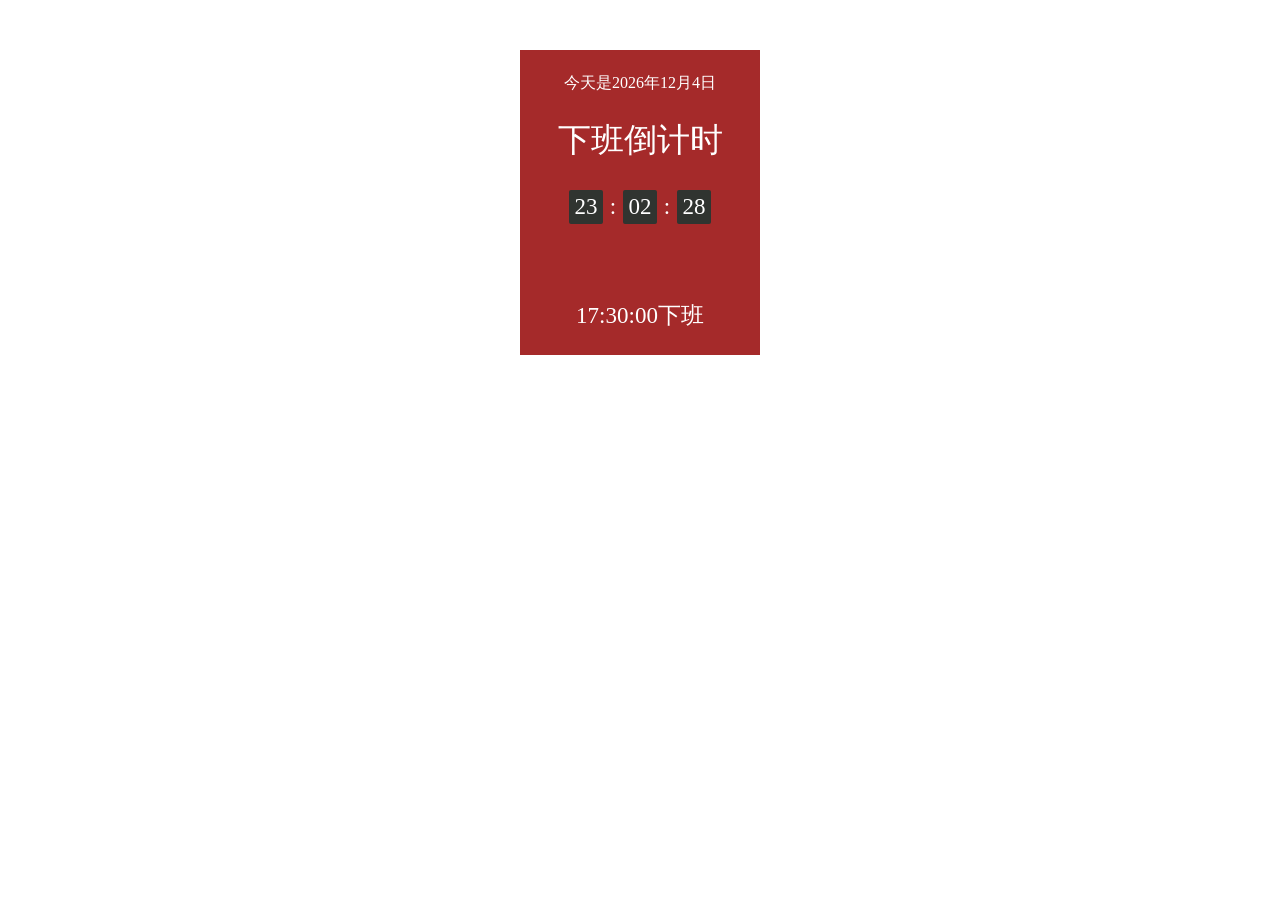
<file: index.html>
<!DOCTYPE html>
<html lang="en">
 
<head>
    <meta charset="UTF-8" />
    <meta http-equiv="X-UA-Compatible" content="IE=edge" />
    <meta name="viewport" content="width=device-width, initial-scale=1.0" />
    <title>Document</title>
    <style>
        /* 设置倒计时容器的样式 */
        .countdown {
            width: 240px;
            height: 305px;
            text-align: center;
            line-height: 1;
            color: #fff;
            background-color: brown;
            overflow: hidden;
            margin: 50px auto;
        }
 
        /* 设置倒计时容器中"下一个"元素的样式 */
        .countdown .next {
            font-size: 16px;
            margin: 25px 0 14px;
        }
 
        /* 设置倒计时容器中标题的样式 */
        .countdown .title {
            font-size: 33px;
        }
 
        /* 设置倒计时容器中提示信息的样式 */
        .countdown .tips {
            margin-top: 80px;
            font-size: 23px;
        }
 
        /* 设置倒计时容器中小号字体的样式 */
        .countdown small {
            font-size: 17px;
        }
 
        /* 设置倒计时数值部分的样式 */
        .countdown .clock {
            width: 142px;
            margin: 18px auto 0;
            overflow: hidden;
        }
 
        /* 设置倒计时数值部分中每个数字框的样式 */
        .countdown .clock span,
        .countdown .clock i {
            display: block;
            text-align: center;
            line-height: 34px;
            font-size: 23px;
            float: left;
        }
 
        /* 设置倒计时数值部分中数字框的样式 */
        .countdown .clock span {
            width: 34px;
            height: 34px;
            border-radius: 2px;
            background-color: #303430;
        }
 
        /* 设置倒计时数值部分中冒号的样式 */
        .countdown .clock i {
            width: 20px;
            font-style: normal;
        }
    </style>
</head>
 
<body>
    <div class="countdown">
        <p class="next">今天是2023年2月22日</p> <!-- 显示日期的元素 -->
        <p class="title">下班倒计时</p> <!-- 显示标题的元素 -->
        <p class="clock">
            <!-- 显示倒计时数值的元素 -->
            <span id="hour"></span> <!-- 显示小时数的元素 -->
            <i>:</i> <!-- 显示冒号分隔符的元素 -->
            <span id="minute"></span> <!-- 显示分钟数的元素 -->
            <i>:</i> <!-- 显示冒号分隔符的元素 -->
            <span id="second"></span> <!-- 显示秒数的元素 -->
        </p>
        <p class="tips">17:30:00下班</p> <!-- 显示下班时间的元素 -->
    </div>
    <script>
        // 选中时分秒
    const hour = document.querySelector('#hour')
    const minute = document.querySelector('#minute')
    const second = document.querySelector('#second')
    const next = document.querySelector('.next')
    // 设置定时器，每秒钟更新倒计时数值
    setInterval(function(){
      const time = new Date()  // 获取当前时间
      const targetTime = new Date(2060, 9, 1, 17, 30, 0)  // 设置目标下班时间
      const diff = targetTime.getTime() - time.getTime()  // 计算倒计时的毫秒数
            
      let hours = Math.floor(diff % (24 * 3600 * 1000) / (3600 * 1000))  // 计算剩余小时数
      let minutes = Math.floor(diff % (3600 * 1000) / (60 * 1000))  // 计算剩余分钟数
      let seconds = Math.floor(diff % (60 * 1000) / 1000)  // 计算剩余秒数
      
      // 如果时分秒的值小于10，就在数字前面加个0，这里用的三元运算符，也可以使用if语句
      hours = hours<10? '0'+hours:hours
      minutes = minutes<10? '0'+minutes:minutes
      seconds = seconds<10? '0'+seconds:seconds
      // 输出现在的年月日
      next.innerHTML=`今天是${time.getFullYear()}年${time.getMonth()+1}月${time.getDate()}日`
      // 显示倒计时数值时分秒
      hour.innerHTML=hours
      minute.innerHTML=minutes
      second.innerHTML=seconds
    },1000)
    </script>
 
</body>
 
</html>
</file>
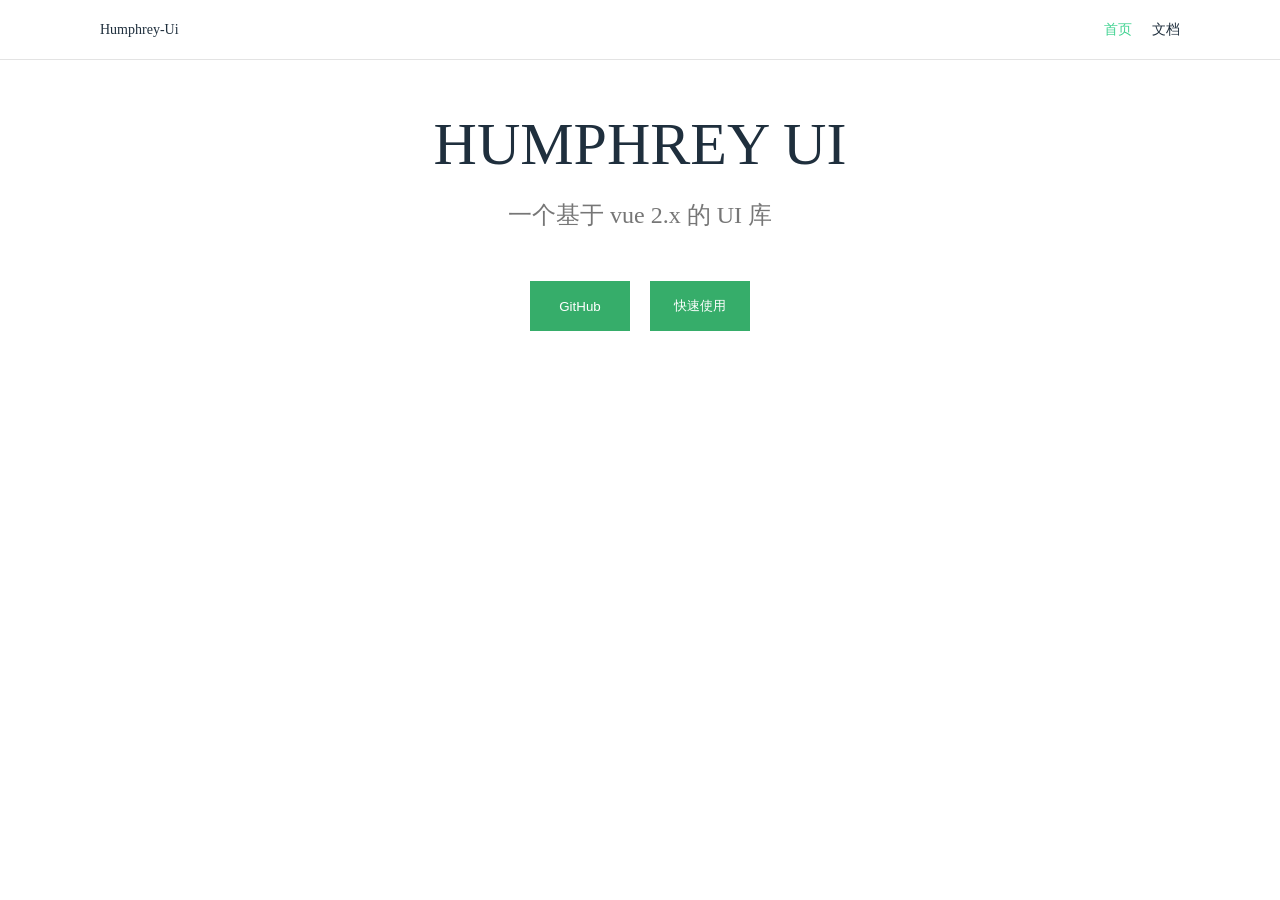
<file: blog/index.html>
<!doctype html><html lang=""><head><meta charset="utf-8"><meta http-equiv="X-UA-Compatible" content="IE=edge"><meta name="viewport" content="width=device-width,initial-scale=1"><link rel="icon" href="/favicon.ico"><title>humphrey-ui</title><script defer="defer" src="/js/chunk-vendors.b2a3ab41.js"></script><script defer="defer" src="/js/app.325f98e2.js"></script><link href="/css/app.24476187.css" rel="stylesheet"></head><body><noscript><strong>We're sorry but humphrey-ui doesn't work properly without JavaScript enabled. Please enable it to continue.</strong></noscript><div id="app"></div></body></html>
</file>
<file: css/app.24476187.css>
.hh-topnav[data-v-7fe21957]{height:60px;border-bottom:1px solid #e3e3e3;color:#1f2f3d;justify-content:space-between;padding:0 100px}.hh-topnav .logo[data-v-7fe21957]{width:200px}.hh-topnav ul[data-v-7fe21957]{gap:20px}.hh-topnav ul .hh-active[data-v-7fe21957]{color:#42d392}.hh-main[data-v-b4cf12da]{padding:50px 100px}.hh-home[data-v-22a4bd49]{text-align:center;color:#1f2f3d}.hh-home h1[data-v-22a4bd49]{font-size:60px}.hh-home p[data-v-22a4bd49]{font-size:24px;margin-top:20px;color:rgba(60,60,60,.7)}.hh-home .link[data-v-22a4bd49]{margin-top:50px;gap:20px}.content[data-v-760b65f6]{display:flex}aside[data-v-760b65f6]{display:flex;flex-direction:column;gap:15px}.preview-container[data-v-3a3e5303]{border:1px solid #d9d9d9;margin:32px 0 32px;min-width:300px}.preview-container>h2[data-v-3a3e5303]{font-size:20px;padding:8px 16px;border-bottom:1px solid #d9d9d9;display:flex;align-items:center;justify-content:space-between}.preview-container-component[data-v-3a3e5303]{padding:16px;display:flex;align-items:center;flex-wrap:wrap}.preview-container-actions[data-v-3a3e5303],.preview-container-code[data-v-3a3e5303]{padding:8px 16px;border-top:1px dashed #d9d9d9}.preview-container-code>pre[data-v-3a3e5303]{line-height:1.1;font-family:Consolas,Courier New,Courier,monospace;margin:0;background-color:#fafafa}*{margin:0;padding:0;-webkit-text-size-adjust:none;-webkit-user-select:none;-moz-user-select:none;user-select:none;-webkit-tap-highlight-color:rgba(0,0,0,0)}*,:after,:before{box-sizing:border-box}table{border-collapse:collapse;border-spacing:0}fieldset,img{border:0;display:block;pointer-events:none}legend{display:none}address,caption,cite,code,dfn,em,strong,th,var{font-style:normal;font-weight:400}li,ol,ul{list-style:none}del,ins{text-decoration:none}caption,th{text-align:left}h1,h2,h3,h4,h5,h6{font-size:100%;font-weight:400}button,input,select,textarea{outline:none;border:none}::-webkit-scrollbar{width:0;height:0;background-color:transparent}input[type=text]{-webkit-border-sizing:content-box;-moz-border-sizing:content-box;line-height:100%;vertical-align:middle}a{text-decoration:none;-webkit-tap-highlight-color:transparent}a,a:active,a:focus,a:hover,a:link,a:visited{outline:none}b,i{font-weight:400}body{font-size:12px;font-family:PingFangSC-Regular,PingFangSC,Helvetica Neue,Helvetica,Arial,sans-serif;padding-bottom:constant(safe-area-inset-bottom);padding-bottom:env(safe-area-inset-bottom)}a,img{-webkit-tap-highlight-color:rgba(0,0,0,0);-webkit-tap-highlight-color:transparent;-webkit-touch-callout:none;-webkit-user-select:none;-moz-user-select:none;user-select:none}input{user-select:auto;-moz-user-select:auto;-webkit-user-select:auto}input:disabled,input[disabled]{color:#434c67;opacity:1;-webkit-text-fill-color:#434c67}textarea{user-select:auto;-moz-user-select:auto;-webkit-user-select:auto}body,html{font-family:PingFangSC-Medium,PingFang SC;height:100%;width:100%;background:#fff;color:rgba(60,60,60,.7);font-size:14px}.text-overflow{white-space:nowrap}.text-overflow,.text-overflow-2{overflow:hidden;text-overflow:ellipsis}.text-overflow-2{display:-webkit-box;-webkit-box-orient:vertical;-webkit-line-clamp:2;-moz-line-clamp:2;word-break:break-all}.hh-title{font-size:22px;color:#1f2f3d}.flex{display:flex}.flex-c,.flex-c-c{display:flex;align-items:center}.flex-c-c{justify-content:center}.hover{cursor:pointer}.hover:hover{color:#42d392}.hh-button[data-v-077ac3c9]{width:100px;height:50px;background-color:#36ad6a;color:#fff;cursor:pointer}.hh-button[data-v-077ac3c9]:hover{background-color:#75d49f}@media (prefers-color-scheme:dark){.markdown-body{color-scheme:dark;--color-prettylights-syntax-comment:#8b949e;--color-prettylights-syntax-constant:#79c0ff;--color-prettylights-syntax-entity:#d2a8ff;--color-prettylights-syntax-storage-modifier-import:#c9d1d9;--color-prettylights-syntax-entity-tag:#7ee787;--color-prettylights-syntax-keyword:#ff7b72;--color-prettylights-syntax-string:#a5d6ff;--color-prettylights-syntax-variable:#ffa657;--color-prettylights-syntax-brackethighlighter-unmatched:#f85149;--color-prettylights-syntax-invalid-illegal-text:#f0f6fc;--color-prettylights-syntax-invalid-illegal-bg:#8e1519;--color-prettylights-syntax-carriage-return-text:#f0f6fc;--color-prettylights-syntax-carriage-return-bg:#b62324;--color-prettylights-syntax-string-regexp:#7ee787;--color-prettylights-syntax-markup-list:#f2cc60;--color-prettylights-syntax-markup-heading:#1f6feb;--color-prettylights-syntax-markup-italic:#c9d1d9;--color-prettylights-syntax-markup-bold:#c9d1d9;--color-prettylights-syntax-markup-deleted-text:#ffdcd7;--color-prettylights-syntax-markup-deleted-bg:#67060c;--color-prettylights-syntax-markup-inserted-text:#aff5b4;--color-prettylights-syntax-markup-inserted-bg:#033a16;--color-prettylights-syntax-markup-changed-text:#ffdfb6;--color-prettylights-syntax-markup-changed-bg:#5a1e02;--color-prettylights-syntax-markup-ignored-text:#c9d1d9;--color-prettylights-syntax-markup-ignored-bg:#1158c7;--color-prettylights-syntax-meta-diff-range:#d2a8ff;--color-prettylights-syntax-brackethighlighter-angle:#8b949e;--color-prettylights-syntax-sublimelinter-gutter-mark:#484f58;--color-prettylights-syntax-constant-other-reference-link:#a5d6ff;--color-fg-default:#c9d1d9;--color-fg-muted:#8b949e;--color-fg-subtle:#484f58;--color-canvas-default:#0d1117;--color-canvas-subtle:#161b22;--color-border-default:#30363d;--color-border-muted:#21262d;--color-neutral-muted:hsla(215,8%,47%,.4);--color-accent-fg:#58a6ff;--color-accent-emphasis:#1f6feb;--color-attention-subtle:rgba(187,128,9,.15);--color-danger-fg:#f85149}}@media (prefers-color-scheme:light){.markdown-body{color-scheme:light;--color-prettylights-syntax-comment:#6e7781;--color-prettylights-syntax-constant:#0550ae;--color-prettylights-syntax-entity:#8250df;--color-prettylights-syntax-storage-modifier-import:#24292f;--color-prettylights-syntax-entity-tag:#116329;--color-prettylights-syntax-keyword:#cf222e;--color-prettylights-syntax-string:#0a3069;--color-prettylights-syntax-variable:#953800;--color-prettylights-syntax-brackethighlighter-unmatched:#82071e;--color-prettylights-syntax-invalid-illegal-text:#f6f8fa;--color-prettylights-syntax-invalid-illegal-bg:#82071e;--color-prettylights-syntax-carriage-return-text:#f6f8fa;--color-prettylights-syntax-carriage-return-bg:#cf222e;--color-prettylights-syntax-string-regexp:#116329;--color-prettylights-syntax-markup-list:#3b2300;--color-prettylights-syntax-markup-heading:#0550ae;--color-prettylights-syntax-markup-italic:#24292f;--color-prettylights-syntax-markup-bold:#24292f;--color-prettylights-syntax-markup-deleted-text:#82071e;--color-prettylights-syntax-markup-deleted-bg:#ffebe9;--color-prettylights-syntax-markup-inserted-text:#116329;--color-prettylights-syntax-markup-inserted-bg:#dafbe1;--color-prettylights-syntax-markup-changed-text:#953800;--color-prettylights-syntax-markup-changed-bg:#ffd8b5;--color-prettylights-syntax-markup-ignored-text:#eaeef2;--color-prettylights-syntax-markup-ignored-bg:#0550ae;--color-prettylights-syntax-meta-diff-range:#8250df;--color-prettylights-syntax-brackethighlighter-angle:#57606a;--color-prettylights-syntax-sublimelinter-gutter-mark:#8c959f;--color-prettylights-syntax-constant-other-reference-link:#0a3069;--color-fg-default:#24292f;--color-fg-muted:#57606a;--color-fg-subtle:#6e7781;--color-canvas-default:#fff;--color-canvas-subtle:#f6f8fa;--color-border-default:#d0d7de;--color-border-muted:#d8dee4;--color-neutral-muted:rgba(175,184,193,.2);--color-accent-fg:#0969da;--color-accent-emphasis:#0969da;--color-attention-subtle:#fff8c5;--color-danger-fg:#cf222e}}.markdown-body{-ms-text-size-adjust:100%;-webkit-text-size-adjust:100%;margin:0;color:var(--color-fg-default);background-color:var(--color-canvas-default);font-family:-apple-system,BlinkMacSystemFont,Segoe UI,Helvetica,Arial,sans-serif,Apple Color Emoji,Segoe UI Emoji;font-size:16px;line-height:1.5;word-wrap:break-word}.markdown-body h1:hover .anchor .octicon-link:before,.markdown-body h2:hover .anchor .octicon-link:before,.markdown-body h3:hover .anchor .octicon-link:before,.markdown-body h4:hover .anchor .octicon-link:before,.markdown-body h5:hover .anchor .octicon-link:before,.markdown-body h6:hover .anchor .octicon-link:before{width:16px;height:16px;content:" ";display:inline-block;background-color:currentColor;-webkit-mask-image:url("data:image/svg+xml;charset=utf-8,%3Csvg xmlns='http://www.w3.org/2000/svg' viewBox='0 0 16 16' aria-hidden='true'%3E%3Cpath fill-rule='evenodd' d='M7.775 3.275a.75.75 0 0 0 1.06 1.06l1.25-1.25a2 2 0 1 1 2.83 2.83l-2.5 2.5a2 2 0 0 1-2.83 0 .75.75 0 0 0-1.06 1.06 3.5 3.5 0 0 0 4.95 0l2.5-2.5a3.5 3.5 0 0 0-4.95-4.95l-1.25 1.25zm-4.69 9.64a2 2 0 0 1 0-2.83l2.5-2.5a2 2 0 0 1 2.83 0 .75.75 0 0 0 1.06-1.06 3.5 3.5 0 0 0-4.95 0l-2.5 2.5a3.5 3.5 0 0 0 4.95 4.95l1.25-1.25a.75.75 0 0 0-1.06-1.06l-1.25 1.25a2 2 0 0 1-2.83 0z'/%3E%3C/svg%3E");mask-image:url("data:image/svg+xml;charset=utf-8,%3Csvg xmlns='http://www.w3.org/2000/svg' viewBox='0 0 16 16' aria-hidden='true'%3E%3Cpath fill-rule='evenodd' d='M7.775 3.275a.75.75 0 0 0 1.06 1.06l1.25-1.25a2 2 0 1 1 2.83 2.83l-2.5 2.5a2 2 0 0 1-2.83 0 .75.75 0 0 0-1.06 1.06 3.5 3.5 0 0 0 4.95 0l2.5-2.5a3.5 3.5 0 0 0-4.95-4.95l-1.25 1.25zm-4.69 9.64a2 2 0 0 1 0-2.83l2.5-2.5a2 2 0 0 1 2.83 0 .75.75 0 0 0 1.06-1.06 3.5 3.5 0 0 0-4.95 0l-2.5 2.5a3.5 3.5 0 0 0 4.95 4.95l1.25-1.25a.75.75 0 0 0-1.06-1.06l-1.25 1.25a2 2 0 0 1-2.83 0z'/%3E%3C/svg%3E")}.markdown-body details,.markdown-body figcaption,.markdown-body figure{display:block}.markdown-body summary{display:list-item}.markdown-body [hidden]{display:none!important}.markdown-body a{background-color:transparent;color:var(--color-accent-fg);text-decoration:none}.markdown-body a:active,.markdown-body a:hover{outline-width:0}.markdown-body abbr[title]{border-bottom:none;-webkit-text-decoration:underline dotted;text-decoration:underline dotted}.markdown-body b,.markdown-body strong{font-weight:600}.markdown-body dfn{font-style:italic}.markdown-body h1{margin:.67em 0;font-weight:600;padding-bottom:.3em;font-size:2em;border-bottom:1px solid var(--color-border-muted)}.markdown-body mark{background-color:var(--color-attention-subtle);color:var(--color-text-primary)}.markdown-body small{font-size:90%}.markdown-body sub,.markdown-body sup{font-size:75%;line-height:0;position:relative;vertical-align:baseline}.markdown-body sub{bottom:-.25em}.markdown-body sup{top:-.5em}.markdown-body img{border-style:none;max-width:100%;box-sizing:content-box;background-color:var(--color-canvas-default)}.markdown-body code,.markdown-body kbd,.markdown-body pre,.markdown-body samp{font-family:monospace,monospace;font-size:1em}.markdown-body figure{margin:1em 40px}.markdown-body hr{box-sizing:content-box;overflow:hidden;background:transparent;border-bottom:1px solid var(--color-border-muted);height:.25em;padding:0;margin:24px 0;background-color:var(--color-border-default);border:0}.markdown-body input{font:inherit;margin:0;overflow:visible;font-family:inherit;font-size:inherit;line-height:inherit}.markdown-body [type=button],.markdown-body [type=reset],.markdown-body [type=submit]{-webkit-appearance:button}.markdown-body [type=button]::-moz-focus-inner,.markdown-body [type=reset]::-moz-focus-inner,.markdown-body [type=submit]::-moz-focus-inner{border-style:none;padding:0}.markdown-body [type=button]:-moz-focusring,.markdown-body [type=reset]:-moz-focusring,.markdown-body [type=submit]:-moz-focusring{outline:1px dotted ButtonText}.markdown-body [type=checkbox],.markdown-body [type=radio]{box-sizing:border-box;padding:0}.markdown-body [type=number]::-webkit-inner-spin-button,.markdown-body [type=number]::-webkit-outer-spin-button{height:auto}.markdown-body [type=search]{-webkit-appearance:textfield;outline-offset:-2px}.markdown-body [type=search]::-webkit-search-cancel-button,.markdown-body [type=search]::-webkit-search-decoration{-webkit-appearance:none}.markdown-body ::-webkit-input-placeholder{color:inherit;opacity:.54}.markdown-body ::-webkit-file-upload-button{-webkit-appearance:button;font:inherit}.markdown-body a:hover{text-decoration:underline}.markdown-body hr:after,.markdown-body hr:before{display:table;content:""}.markdown-body hr:after{clear:both}.markdown-body table{border-spacing:0;border-collapse:collapse;display:block;width:-moz-max-content;width:max-content;max-width:100%;overflow:auto}.markdown-body td,.markdown-body th{padding:0}.markdown-body details summary{cursor:pointer}.markdown-body details:not([open])>:not(summary){display:none!important}.markdown-body kbd{display:inline-block;padding:3px 5px;font:11px ui-monospace,SFMono-Regular,SF Mono,Menlo,Consolas,Liberation Mono,monospace;line-height:10px;color:var(--color-fg-default);vertical-align:middle;background-color:var(--color-canvas-subtle);border:solid 1px var(--color-neutral-muted);border-bottom-color:var(--color-neutral-muted);border-radius:6px;box-shadow:inset 0 -1px 0 var(--color-neutral-muted)}.markdown-body h1,.markdown-body h2,.markdown-body h3,.markdown-body h4,.markdown-body h5,.markdown-body h6{margin-top:24px;margin-bottom:16px;font-weight:600;line-height:1.25}.markdown-body h2{font-weight:600;padding-bottom:.3em;font-size:1.5em;border-bottom:1px solid var(--color-border-muted)}.markdown-body h3{font-weight:600;font-size:1.25em}.markdown-body h4{font-weight:600;font-size:1em}.markdown-body h5{font-weight:600;font-size:.875em}.markdown-body h6{font-weight:600;font-size:.85em;color:var(--color-fg-muted)}.markdown-body p{margin-top:0;margin-bottom:10px}.markdown-body blockquote{margin:0;padding:0 1em;color:var(--color-fg-muted);border-left:.25em solid var(--color-border-default)}.markdown-body ol,.markdown-body ul{margin-top:0;margin-bottom:0;padding-left:2em}.markdown-body ol ol,.markdown-body ul ol{list-style-type:lower-roman}.markdown-body ol ol ol,.markdown-body ol ul ol,.markdown-body ul ol ol,.markdown-body ul ul ol{list-style-type:lower-alpha}.markdown-body dd{margin-left:0}.markdown-body code,.markdown-body pre,.markdown-body tt{font-family:ui-monospace,SFMono-Regular,SF Mono,Menlo,Consolas,Liberation Mono,monospace;font-size:12px}.markdown-body pre{margin-top:0;margin-bottom:0;word-wrap:normal}.markdown-body .octicon{display:inline-block;overflow:visible!important;vertical-align:text-bottom;fill:currentColor}.markdown-body ::-moz-placeholder{color:var(--color-fg-subtle);opacity:1}.markdown-body ::placeholder{color:var(--color-fg-subtle);opacity:1}.markdown-body input::-webkit-inner-spin-button,.markdown-body input::-webkit-outer-spin-button{margin:0;-webkit-appearance:none;appearance:none}.markdown-body .pl-c{color:var(--color-prettylights-syntax-comment)}.markdown-body .pl-c1,.markdown-body .pl-s .pl-v{color:var(--color-prettylights-syntax-constant)}.markdown-body .pl-e,.markdown-body .pl-en{color:var(--color-prettylights-syntax-entity)}.markdown-body .pl-s .pl-s1,.markdown-body .pl-smi{color:var(--color-prettylights-syntax-storage-modifier-import)}.markdown-body .pl-ent{color:var(--color-prettylights-syntax-entity-tag)}.markdown-body .pl-k{color:var(--color-prettylights-syntax-keyword)}.markdown-body .pl-pds,.markdown-body .pl-s,.markdown-body .pl-s .pl-pse .pl-s1,.markdown-body .pl-sr,.markdown-body .pl-sr .pl-cce,.markdown-body .pl-sr .pl-sra,.markdown-body .pl-sr .pl-sre{color:var(--color-prettylights-syntax-string)}.markdown-body .pl-smw,.markdown-body .pl-v{color:var(--color-prettylights-syntax-variable)}.markdown-body .pl-bu{color:var(--color-prettylights-syntax-brackethighlighter-unmatched)}.markdown-body .pl-ii{color:var(--color-prettylights-syntax-invalid-illegal-text);background-color:var(--color-prettylights-syntax-invalid-illegal-bg)}.markdown-body .pl-c2{color:var(--color-prettylights-syntax-carriage-return-text);background-color:var(--color-prettylights-syntax-carriage-return-bg)}.markdown-body .pl-sr .pl-cce{font-weight:700;color:var(--color-prettylights-syntax-string-regexp)}.markdown-body .pl-ml{color:var(--color-prettylights-syntax-markup-list)}.markdown-body .pl-mh,.markdown-body .pl-mh .pl-en,.markdown-body .pl-ms{font-weight:700;color:var(--color-prettylights-syntax-markup-heading)}.markdown-body .pl-mi{font-style:italic;color:var(--color-prettylights-syntax-markup-italic)}.markdown-body .pl-mb{font-weight:700;color:var(--color-prettylights-syntax-markup-bold)}.markdown-body .pl-md{color:var(--color-prettylights-syntax-markup-deleted-text);background-color:var(--color-prettylights-syntax-markup-deleted-bg)}.markdown-body .pl-mi1{color:var(--color-prettylights-syntax-markup-inserted-text);background-color:var(--color-prettylights-syntax-markup-inserted-bg)}.markdown-body .pl-mc{color:var(--color-prettylights-syntax-markup-changed-text);background-color:var(--color-prettylights-syntax-markup-changed-bg)}.markdown-body .pl-mi2{color:var(--color-prettylights-syntax-markup-ignored-text);background-color:var(--color-prettylights-syntax-markup-ignored-bg)}.markdown-body .pl-mdr{font-weight:700;color:var(--color-prettylights-syntax-meta-diff-range)}.markdown-body .pl-ba{color:var(--color-prettylights-syntax-brackethighlighter-angle)}.markdown-body .pl-sg{color:var(--color-prettylights-syntax-sublimelinter-gutter-mark)}.markdown-body .pl-corl{text-decoration:underline;color:var(--color-prettylights-syntax-constant-other-reference-link)}.markdown-body [data-catalyst]{display:block}.markdown-body g-emoji{font-family:Apple Color Emoji,Segoe UI Emoji,Segoe UI Symbol;font-size:1em;font-style:normal!important;font-weight:400;line-height:1;vertical-align:-.075em}.markdown-body g-emoji img{width:1em;height:1em}.markdown-body:after,.markdown-body:before{display:table;content:""}.markdown-body:after{clear:both}.markdown-body>:first-child{margin-top:0!important}.markdown-body>:last-child{margin-bottom:0!important}.markdown-body a:not([href]){color:inherit;text-decoration:none}.markdown-body .absent{color:var(--color-danger-fg)}.markdown-body .anchor{float:left;padding-right:4px;margin-left:-20px;line-height:1}.markdown-body .anchor:focus{outline:none}.markdown-body blockquote,.markdown-body details,.markdown-body dl,.markdown-body ol,.markdown-body p,.markdown-body pre,.markdown-body table,.markdown-body ul{margin-top:0;margin-bottom:16px}.markdown-body blockquote>:first-child{margin-top:0}.markdown-body blockquote>:last-child{margin-bottom:0}.markdown-body sup>a:before{content:"["}.markdown-body sup>a:after{content:"]"}.markdown-body h1 .octicon-link,.markdown-body h2 .octicon-link,.markdown-body h3 .octicon-link,.markdown-body h4 .octicon-link,.markdown-body h5 .octicon-link,.markdown-body h6 .octicon-link{color:var(--color-fg-default);vertical-align:middle;visibility:hidden}.markdown-body h1:hover .anchor,.markdown-body h2:hover .anchor,.markdown-body h3:hover .anchor,.markdown-body h4:hover .anchor,.markdown-body h5:hover .anchor,.markdown-body h6:hover .anchor{text-decoration:none}.markdown-body h1:hover .anchor .octicon-link,.markdown-body h2:hover .anchor .octicon-link,.markdown-body h3:hover .anchor .octicon-link,.markdown-body h4:hover .anchor .octicon-link,.markdown-body h5:hover .anchor .octicon-link,.markdown-body h6:hover .anchor .octicon-link{visibility:visible}.markdown-body h1 code,.markdown-body h1 tt,.markdown-body h2 code,.markdown-body h2 tt,.markdown-body h3 code,.markdown-body h3 tt,.markdown-body h4 code,.markdown-body h4 tt,.markdown-body h5 code,.markdown-body h5 tt,.markdown-body h6 code,.markdown-body h6 tt{padding:0 .2em;font-size:inherit}.markdown-body ol.no-list,.markdown-body ul.no-list{padding:0;list-style-type:none}.markdown-body ol[type="1"]{list-style-type:decimal}.markdown-body ol[type=a]{list-style-type:lower-alpha}.markdown-body ol[type=i]{list-style-type:lower-roman}.markdown-body div>ol:not([type]){list-style-type:decimal}.markdown-body ol ol,.markdown-body ol ul,.markdown-body ul ol,.markdown-body ul ul{margin-top:0;margin-bottom:0}.markdown-body li>p{margin-top:16px}.markdown-body li+li{margin-top:.25em}.markdown-body dl{padding:0}.markdown-body dl dt{padding:0;margin-top:16px;font-size:1em;font-style:italic;font-weight:600}.markdown-body dl dd{padding:0 16px;margin-bottom:16px}.markdown-body table th{font-weight:600}.markdown-body table td,.markdown-body table th{padding:6px 13px;border:1px solid var(--color-border-default)}.markdown-body table tr{background-color:var(--color-canvas-default);border-top:1px solid var(--color-border-muted)}.markdown-body table tr:nth-child(2n){background-color:var(--color-canvas-subtle)}.markdown-body table img{background-color:transparent}.markdown-body img[align=right]{padding-left:20px}.markdown-body img[align=left]{padding-right:20px}.markdown-body .emoji{max-width:none;vertical-align:text-top;background-color:transparent}.markdown-body span.frame{display:block;overflow:hidden}.markdown-body span.frame>span{display:block;float:left;width:auto;padding:7px;margin:13px 0 0;overflow:hidden;border:1px solid var(--color-border-default)}.markdown-body span.frame span img{display:block;float:left}.markdown-body span.frame span span{display:block;padding:5px 0 0;clear:both;color:var(--color-fg-default)}.markdown-body span.align-center{display:block;overflow:hidden;clear:both}.markdown-body span.align-center>span{display:block;margin:13px auto 0;overflow:hidden;text-align:center}.markdown-body span.align-center span img{margin:0 auto;text-align:center}.markdown-body span.align-right{display:block;overflow:hidden;clear:both}.markdown-body span.align-right>span{display:block;margin:13px 0 0;overflow:hidden;text-align:right}.markdown-body span.align-right span img{margin:0;text-align:right}.markdown-body span.float-left{display:block;float:left;margin-right:13px;overflow:hidden}.markdown-body span.float-left span{margin:13px 0 0}.markdown-body span.float-right{display:block;float:right;margin-left:13px;overflow:hidden}.markdown-body span.float-right>span{display:block;margin:13px auto 0;overflow:hidden;text-align:right}.markdown-body code,.markdown-body tt{padding:.2em .4em;margin:0;font-size:85%;background-color:var(--color-neutral-muted);border-radius:6px}.markdown-body code br,.markdown-body tt br{display:none}.markdown-body del code{text-decoration:inherit}.markdown-body pre code{font-size:100%}.markdown-body pre>code{padding:0;margin:0;word-break:normal;white-space:pre;background:transparent;border:0}.markdown-body .highlight{margin-bottom:16px}.markdown-body .highlight pre{margin-bottom:0;word-break:normal}.markdown-body .highlight pre,.markdown-body pre{padding:16px;overflow:auto;font-size:85%;line-height:1.45;background-color:var(--color-canvas-subtle);border-radius:6px}.markdown-body pre code,.markdown-body pre tt{display:inline;max-width:auto;padding:0;margin:0;overflow:visible;line-height:inherit;word-wrap:normal;background-color:transparent;border:0}.markdown-body .csv-data td,.markdown-body .csv-data th{padding:5px;overflow:hidden;font-size:12px;line-height:1;text-align:left;white-space:nowrap}.markdown-body .csv-data .blob-num{padding:10px 8px 9px;text-align:right;background:var(--color-canvas-default);border:0}.markdown-body .csv-data tr{border-top:0}.markdown-body .csv-data th{font-weight:600;background:var(--color-canvas-subtle);border-top:0}.markdown-body .footnotes{font-size:12px;color:var(--color-fg-muted);border-top:1px solid var(--color-border-default)}.markdown-body .footnotes ol{padding-left:16px}.markdown-body .footnotes li{position:relative}.markdown-body .footnotes li:target:before{position:absolute;top:-8px;right:-8px;bottom:-8px;left:-24px;pointer-events:none;content:"";border:2px solid var(--color-accent-emphasis);border-radius:6px}.markdown-body .footnotes li:target{color:var(--color-fg-default)}.markdown-body .footnotes .data-footnote-backref g-emoji{font-family:monospace}.markdown-body .task-list-item{list-style-type:none}.markdown-body .task-list-item label{font-weight:400}.markdown-body .task-list-item.enabled label{cursor:pointer}.markdown-body .task-list-item+.task-list-item{margin-top:3px}.markdown-body .task-list-item .handle{display:none}.markdown-body .task-list-item-checkbox{margin:0 .2em .25em -1.6em;vertical-align:middle}.markdown-body .contains-task-list:dir(rtl) .task-list-item-checkbox{margin:0 -1.6em .25em .2em}.markdown-body ::-webkit-calendar-picker-indicator{filter:invert(50%)}
</file>
